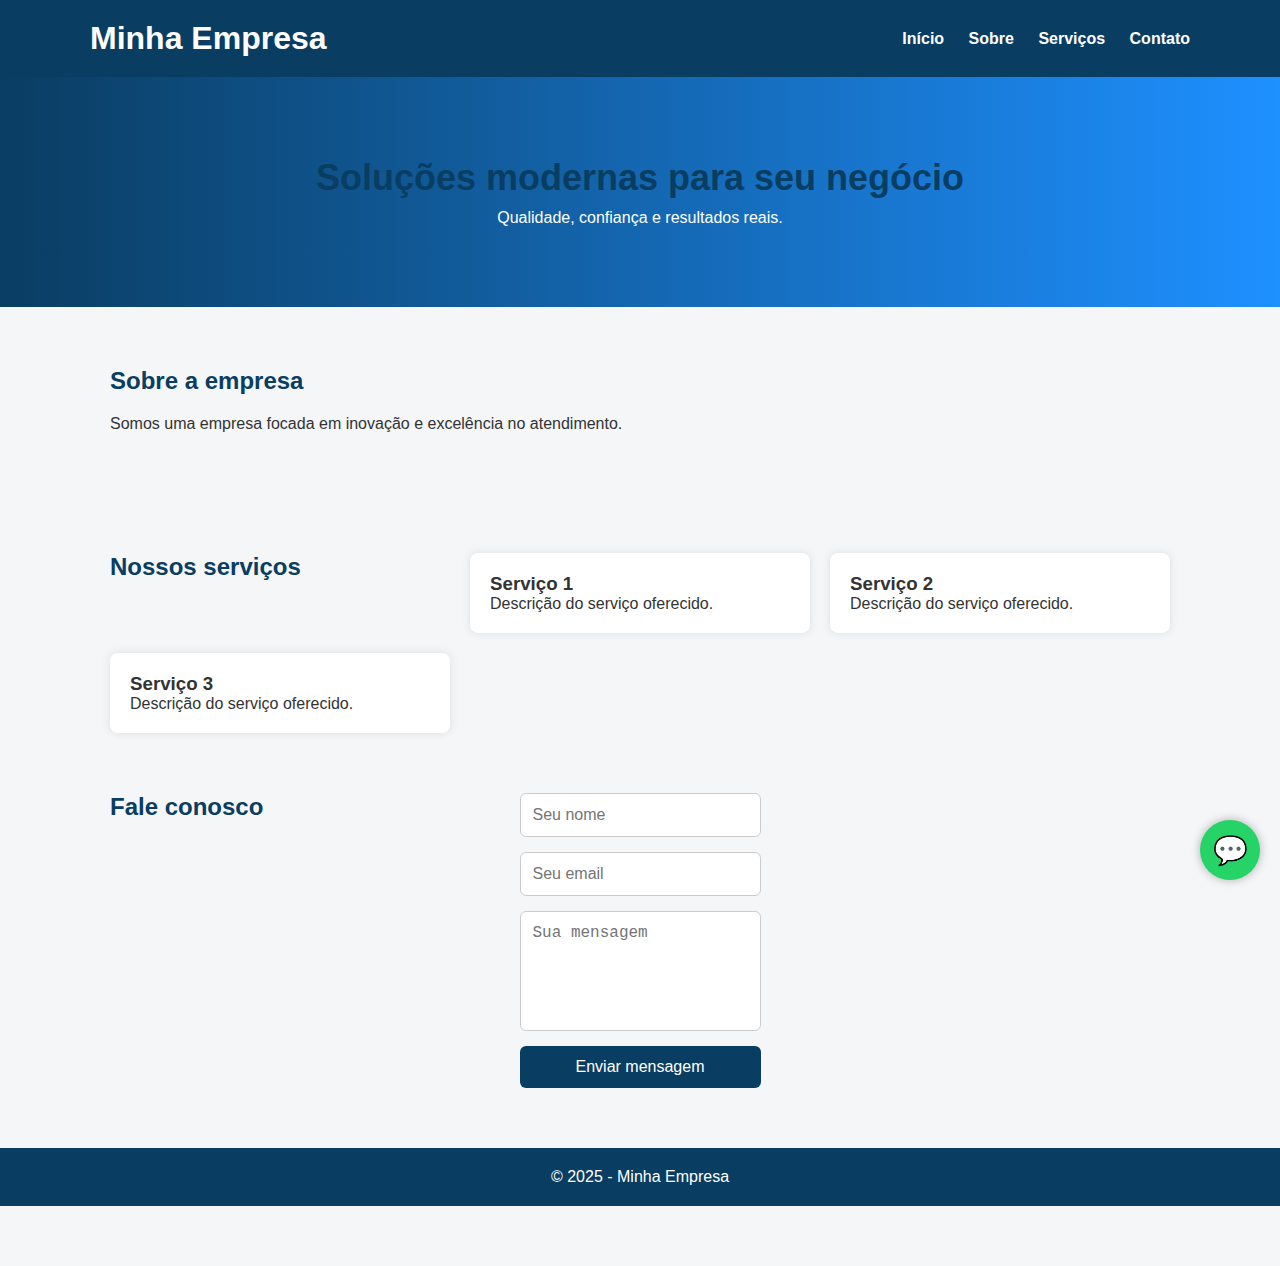
<file: index.html>
<!DOCTYPE html>
<html lang="pt-BR">
<head>
    <meta charset="UTF-8">
    <title>Minha Empresa</title>
    <meta name="viewport" content="width=device-width, initial-scale=1.0">
    <link rel="stylesheet" href="style.css">
</head>
<a 
  href="https://wa.me/(49)999109414" 
  class="whatsapp"
  target="_blank"
>
  💬
</a>

<body>

<header>
    <div class="container">
        <h1>Minha Empresa</h1>
        <nav>
            <a href="#inicio">Início</a>
            <a href="#sobre">Sobre</a>
            <a href="#servicos">Serviços</a>
            <a href="#contato">Contato</a>
        </nav>
    </div>
</header>

<section id="inicio" class="hero">
    <div class="container">
        <h2>Soluções modernas para seu negócio</h2>
        <p>Qualidade, confiança e resultados reais.</p>
    </div>
</section>

<section id="sobre">
    <div class="container">
        <h2>Sobre a empresa</h2>
        <p>Somos uma empresa focada em inovação e excelência no atendimento.</p>
    </div>
</section>

<section id="servicos" class="cards">
    <div class="container">
        <h2>Nossos serviços</h2>

        <div class="card">
            <h3>Serviço 1</h3>
            <p>Descrição do serviço oferecido.</p>
        </div>

        <div class="card">
            <h3>Serviço 2</h3>
            <p>Descrição do serviço oferecido.</p>
        </div>

        <div class="card">
            <h3>Serviço 3</h3>
            <p>Descrição do serviço oferecido.</p>
        </div>
    </div>
<section id="contato">
    <div class="container">
        <h2>Fale conosco</h2>

        <form class="form-contato">
            <input type="text" placeholder="Seu nome" required>
            <input type="email" placeholder="Seu email" required>
            <textarea placeholder="Sua mensagem" required></textarea>
            <button type="submit">Enviar mensagem</button>
        </form>
    </div>
</section>


<footer>
    <p>© 2025 - Minha Empresa</p>
</footer>

</body>
</file>
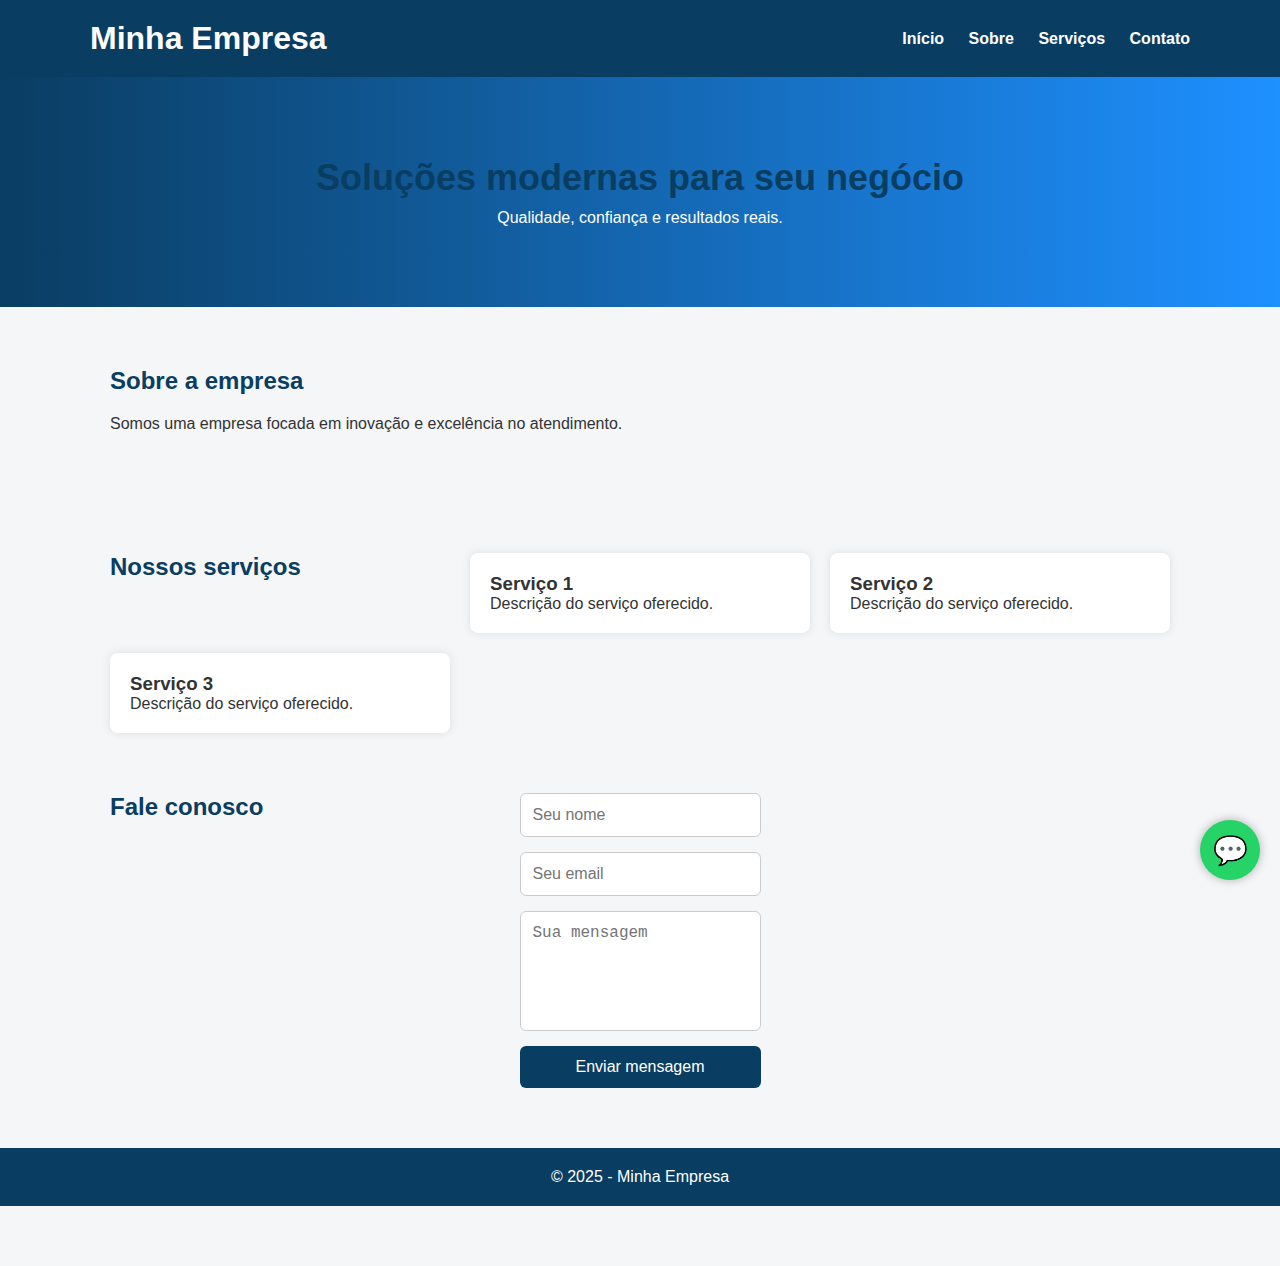
<file: intex.html>
<!DOCTYPE html>
<html lang="pt-BR">
<head>
    <meta charset="UTF-8">
    <title>Minha Empresa</title>
    <meta name="viewport" content="width=device-width, initial-scale=1.0">
    <link rel="stylesheet" href="style.css">
</head>
<a 
  href="https://wa.me/(49)999109414" 
  class="whatsapp"
  target="_blank"
>
  💬
</a>

<body>

<header>
    <div class="container">
        <h1>Minha Empresa</h1>
        <nav>
            <a href="#inicio">Início</a>
            <a href="#sobre">Sobre</a>
            <a href="#servicos">Serviços</a>
            <a href="#contato">Contato</a>
        </nav>
    </div>
</header>

<section id="inicio" class="hero">
    <div class="container">
        <h2>Soluções modernas para seu negócio</h2>
        <p>Qualidade, confiança e resultados reais.</p>
    </div>
</section>

<section id="sobre">
    <div class="container">
        <h2>Sobre a empresa</h2>
        <p>Somos uma empresa focada em inovação e excelência no atendimento.</p>
    </div>
</section>

<section id="servicos" class="cards">
    <div class="container">
        <h2>Nossos serviços</h2>

        <div class="card">
            <h3>Serviço 1</h3>
            <p>Descrição do serviço oferecido.</p>
        </div>

        <div class="card">
            <h3>Serviço 2</h3>
            <p>Descrição do serviço oferecido.</p>
        </div>

        <div class="card">
            <h3>Serviço 3</h3>
            <p>Descrição do serviço oferecido.</p>
        </div>
    </div>
<section id="contato">
    <div class="container">
        <h2>Fale conosco</h2>

        <form class="form-contato">
            <input type="text" placeholder="Seu nome" required>
            <input type="email" placeholder="Seu email" required>
            <textarea placeholder="Sua mensagem" required></textarea>
            <button type="submit">Enviar mensagem</button>
        </form>
    </div>
</section>


<footer>
    <p>© 2025 - Minha Empresa</p>
</footer>

</body>
</file>
<file: style.css>
* {
    margin: 0;
    padding: 0;
    box-sizing: border-box;
}

body {
    font-family: Arial, Helvetica, sans-serif;
    color: #333;
    background: #f4f6f8;
}

.container {
    max-width: 1100px;
    margin: auto;
    padding: 0 20px;
}

/* Header */
header {
    background: #0a3d62;
    color: white;
}

header .container {
    display: flex;
    justify-content: space-between;
    align-items: center;
    padding: 20px 0;
}

nav a {
    color: white;
    margin-left: 20px;
    text-decoration: none;
    font-weight: bold;
}

/* Hero */
.hero {
    background: linear-gradient(to right, #0a3d62, #1e90ff);
    color: white;
    padding: 80px 0;
    text-align: center;
}

.hero h2 {
    font-size: 36px;
    margin-bottom: 10px;
}

/* Seções */
section {
    padding: 60px 0;
}

section h2 {
    margin-bottom: 20px;
    color: #0a3d62;
}

/* Cards */
.cards .container {
    display: grid;
    grid-template-columns: repeat(3, 1fr);
    gap: 20px;
}

.card {
    background: white;
    padding: 20px;
    border-radius: 8px;
    box-shadow: 0 0 10px rgba(0,0,0,0.1);
}

/* Rodapé */
footer {
    background: #0a3d62;
    color: white;
    text-align: center;
    padding: 20px;
}
.whatsapp {
    position: fixed;
    bottom: 20px;
    right: 20px;
    background: #25d366;
    color: white;
    font-size: 28px;
    width: 60px;
    height: 60px;
    border-radius: 50%;
    display: flex;
    align-items: center;
    justify-content: center;
    text-decoration: none;
    box-shadow: 0 0 10px rgba(0,0,0,0.3);
    z-index: 1000;
}

.whatsapp:hover {
    background: #1ebe5d;
}
.form-contato {
    max-width: 500px;
    margin: auto;
    display: flex;
    flex-direction: column;
    gap: 15px;
}

.form-contato input,
.form-contato textarea {
    padding: 12px;
    font-size: 16px;
    border: 1px solid #ccc;
    border-radius: 6px;
}

.form-contato textarea {
    height: 120px;
    resize: none;
}

.form-contato button {
    background: #0a3d62;
    color: white;
    padding: 12px;
    border: none;
    font-size: 16px;
    border-radius: 6px;
    cursor: pointer;
}

.form-contato button:hover {
    background: #1e90ff;
}
@media (max-width: 768px) {

    header .container {
        flex-direction: column;
        gap: 15px;
    }

    nav a {
        margin: 10px;
        display: inline-block;
    }

    .hero h2 {
        font-size: 26px;
    }

    .cards .container {
        grid-template-columns: 1fr;
    }

    section {
        padding: 40px 20px;
    }

    .whatsapp {
        width: 55px;
        height: 55px;
        font-size: 26px;
    }
}
</file>
